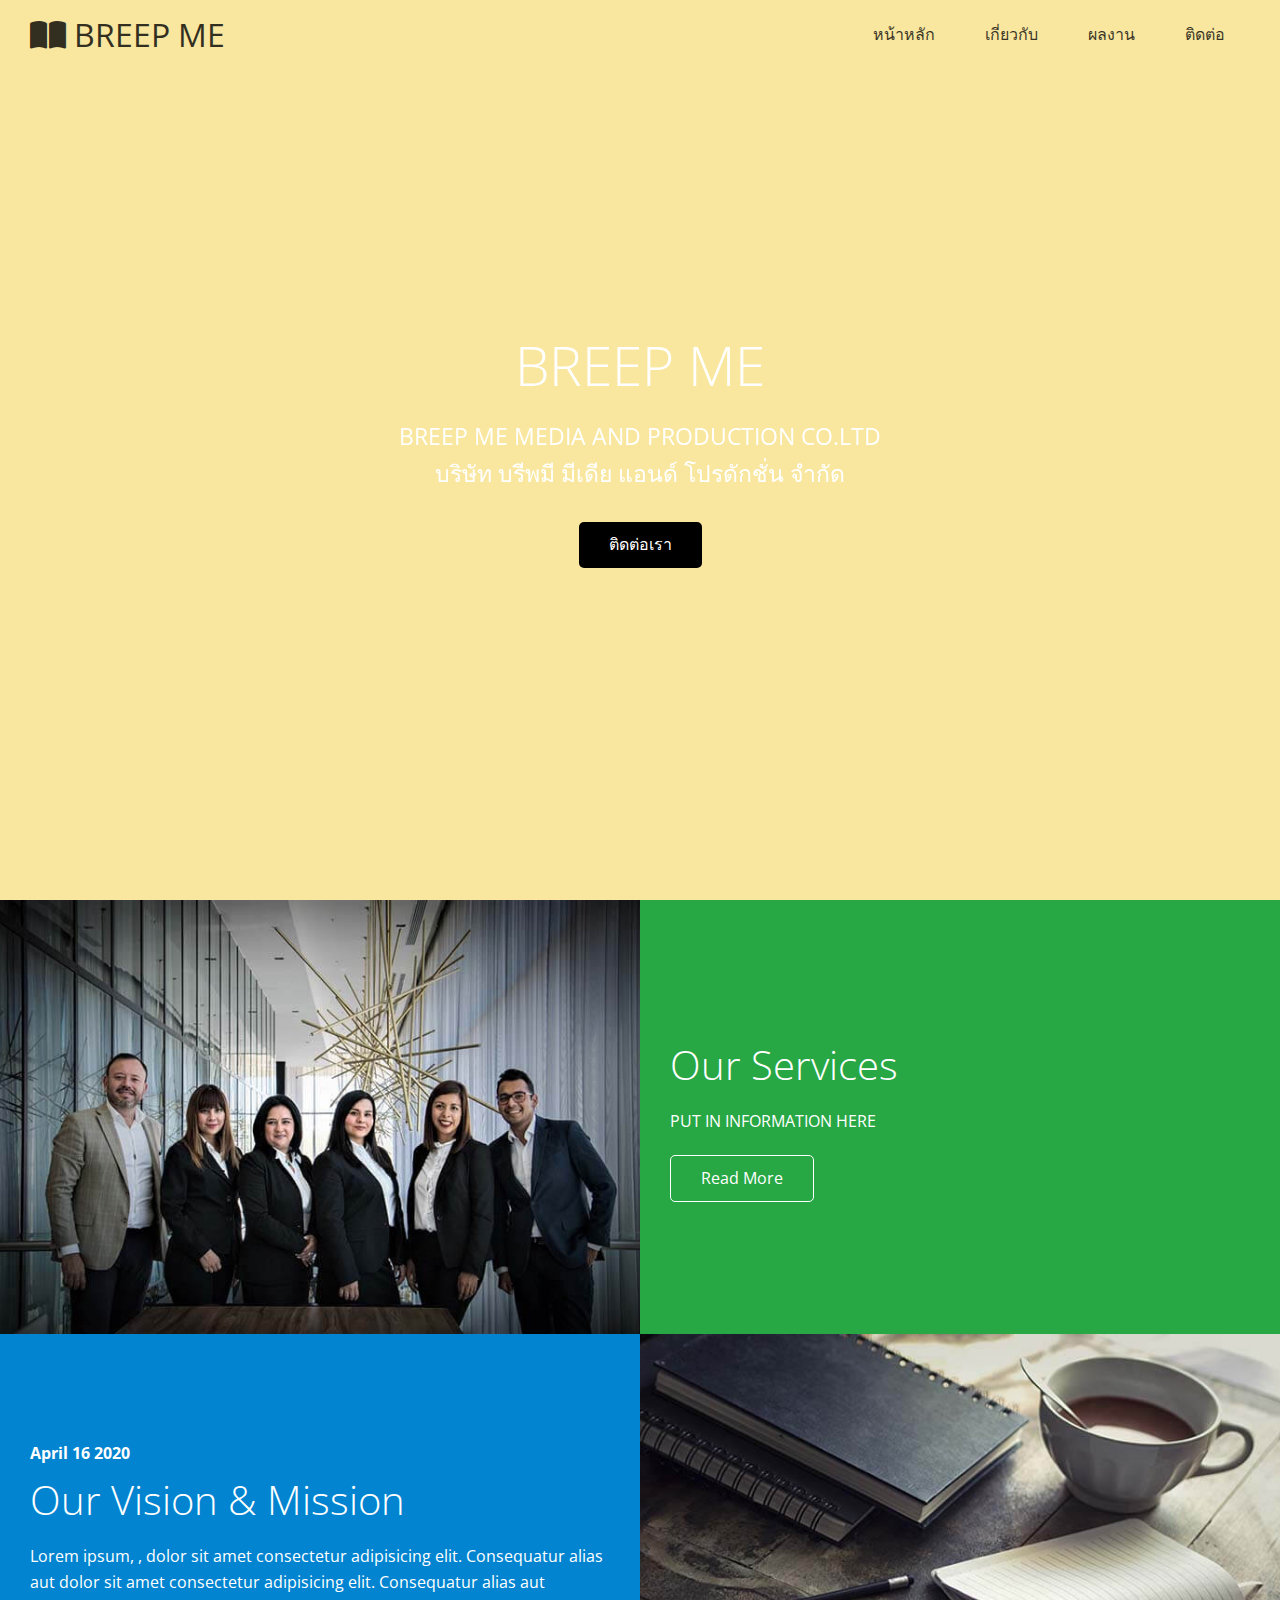
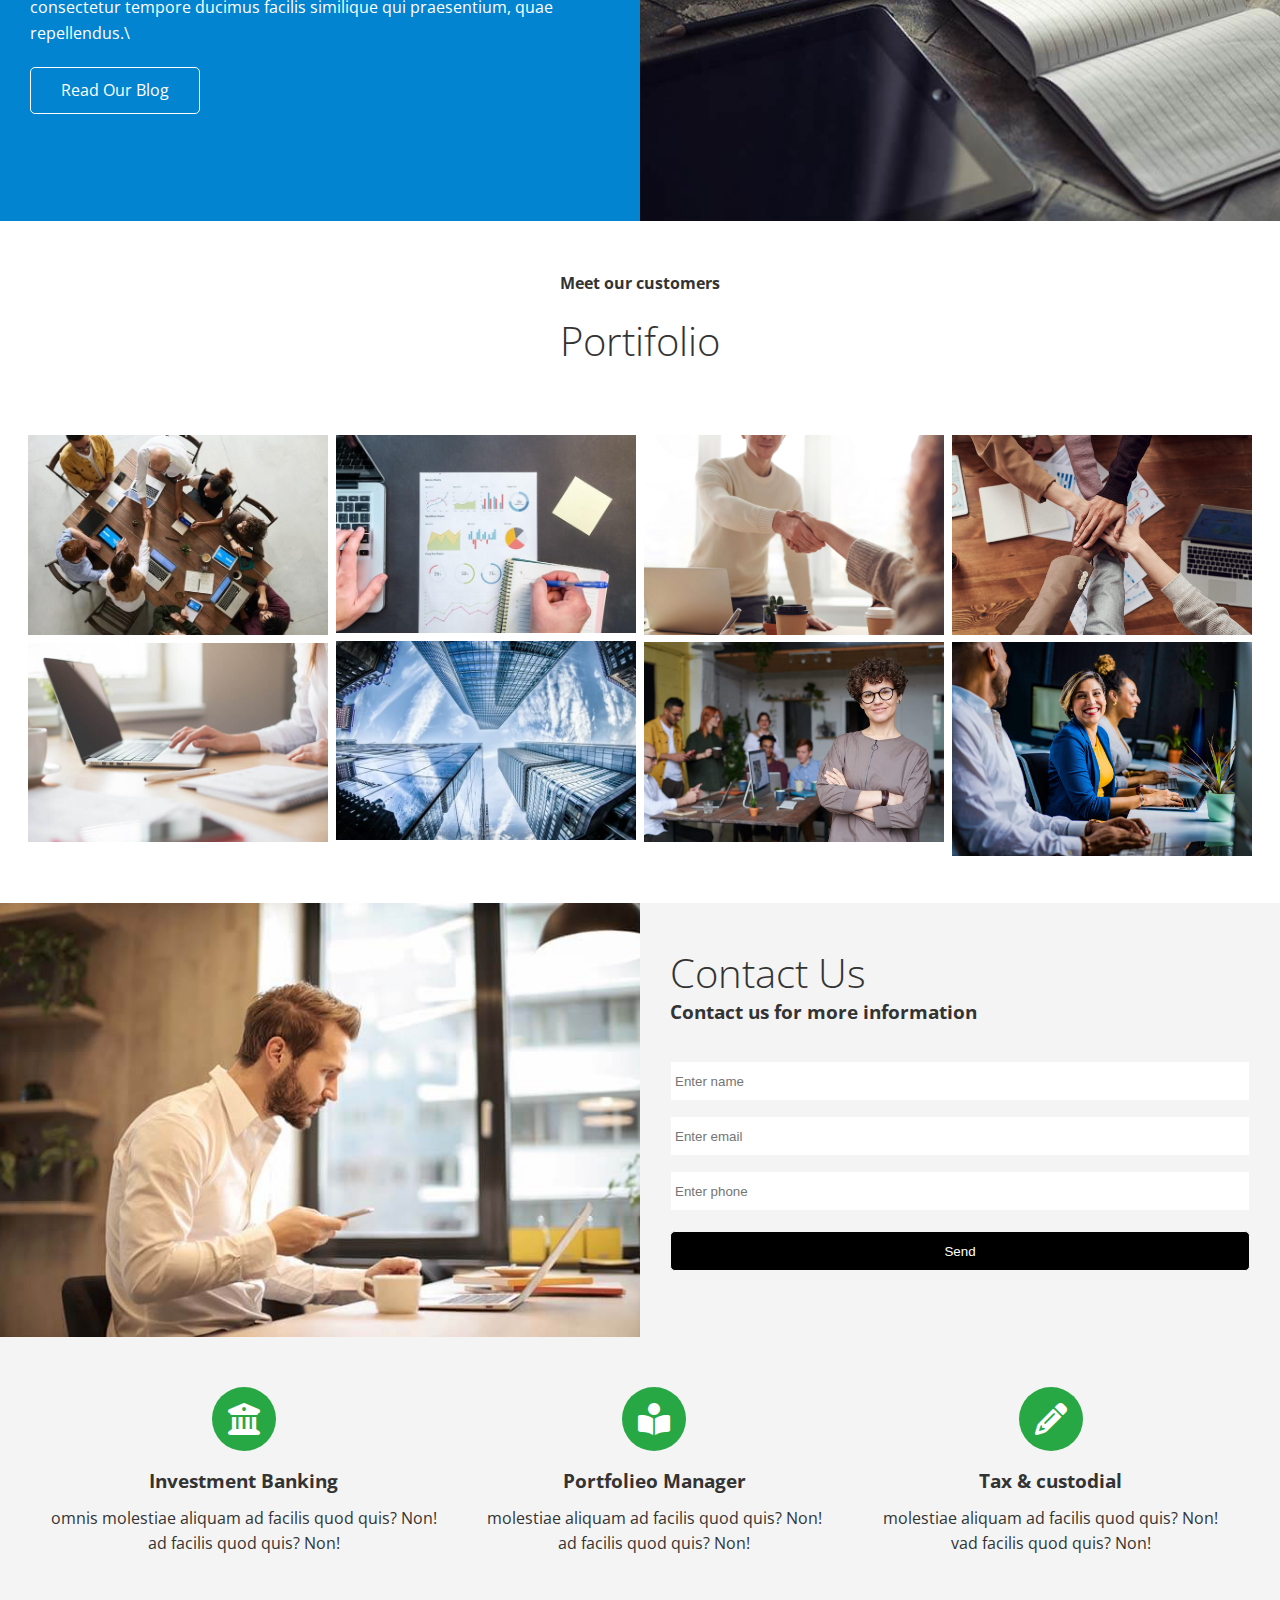
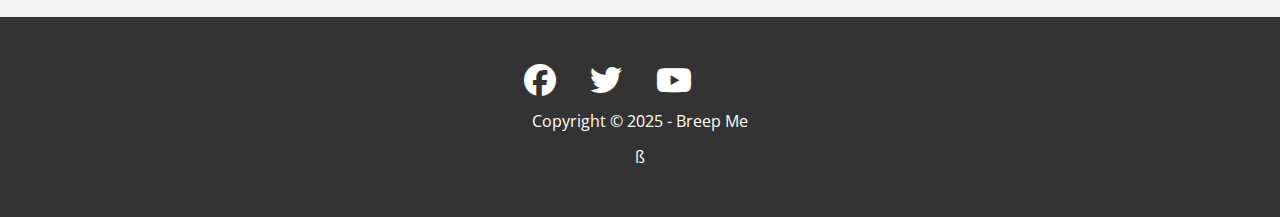
<file: toon/website/index.html>
<!DOCTYPE html>
<html lang="en">
  <head>
    <meta charset="UTF-8" />
    <meta http-equiv="X-UA-Compatible" content="IE=edge" />
    <meta name="viewport" content="width=device-width, initial-scale=1.0" />
    <title>Properties for Sale and Rent Phuket</title>
    <link rel="shortcut icon" type="image/x-icon" href="images/favicon.png" />
    <link
      rel="stylesheet"
      href="https://cdnjs.cloudflare.com/ajax/libs/font-awesome/6.2.1/css/all.min.css"
    />
    <link rel="stylesheet" href="../css/utilities.css" />
    <link rel="stylesheet" href="../css/style.css" />
    <link rel="stylesheet" href="../css/lightbox.min.css" />
  </head>

  <body id="home">
    <header class="hero">
      <div id="navbar" class="navbar top">
        <h1 class="logo">
          <span class="text-primary"
            ><i class="fas fa-book-open"></i> BREEP  ME
          </span>
        </h1>

        <nav>
          <ul>
            <li><a href="#home">หน้าหลัก</a></li>
            <li><a href="#about">เกี่ยวกับ</a></li>
            <li><a href="#blog">ผลงาน</a></li>
            <li><a href="#contact">ติดต่อ</a></li>
          </ul>
        </nav>
      </div>

      <div class="content">
        <h1>BREEP ME</h1>
        <p>BREEP ME MEDIA AND PRODUCTION CO.LTD <br> บริษัท บรีพมี มีเดีย แอนด์ โปรดักชั่น จำกัด</p>
        <a href="#about" class="btn"
          > ติดต่อเรา
        </a>
      </div>
    </header>

    <main>
     

     

      
 <!-- About:Solution -->
 <section class="solutions flex-columns">
  <div class="row">
    <div class="column">
      <div class="column-1">
        <img src="../image_resources/home/people.jpg" alt="" />
      </div>
    </div>
    <div class="column">
      <div class="column-2 bg-primary">
        <h4></h4>
        <h2>Our Services</h2>
        <p>
         PUT IN INFORMATION HERE
        </p>

        <a href="#" class="btn btn-outline">
          <i class="fas fa-chevron"></i>Read More
        </a>
      </div>
    </div>
  </div>
</section>
      <!-- Blog -->
      <section id="blog" class="blog flex-columns flex-reverse">
        <div class="row">
          <div class="column">
            <div class="column-1">
              <img src="../image_resources/home/blog.jpg" alt="" />
            </div>
          </div>
          <div class="column">
            <div class="column-2 bg-secondary">
              <h4>April 16 2020</h4>
              <h2>Our Vision & Mission</h2>
              <p>
                Lorem ipsum, , dolor sit amet consectetur adipisicing elit.
                Consequatur alias aut dolor sit amet consectetur adipisicing
                elit. Consequatur alias aut consectetur tempore ducimus facilis
                similique qui praesentium, quae repellendus.\
              </p>

              <a href="../website/blog.html" class="btn btn-outline">
                <i class="fas fa-chevron"></i>Read Our Blog
              </a>
            </div>
          </div>
        </div>
      </section>
         

   
      <!-- Cases -->
      <section id="cases" class="cases flex-grid section-padding">
        <header class="section-header">
          <h4>Meet our customers
          </h4>
          <h2>Portifolio
          </h2>
          <p>
            
          </p>
        </header>

        <div class="row">
          <div class="column">
            <a
              href="../image_resources/cases/cases1.jpg"
              data-lightbox="cases"
              data-title="Lorem ipsum dolor sit amet consectetur adipisicing elit. Consequuntur voluptate quos voluptatem, quasi illum ullam recusandae molestias deleniti rem velit quae repudiandae officiis, soluta nihil, magnam quia voluptatum sint possimus!"
            >
              <img src="../image_resources/cases/cases1.jpg" alt="" />
            </a>

            <a
              href="../image_resources/cases/cases2.jpg"
              data-lightbox="cases"
              data-title="Lorem ipsum dolor sit amet consectetur adipisicing elit. Consequuntur voluptate quos voluptatem, quasi illum ullam recusandae molestias deleniti rem velit quae repudiandae officiis, soluta nihil, magnam quia voluptatum sint possimus!"
            >
              <img src="../image_resources/cases/cases2.jpg" alt="" />
            </a>
          </div>
          <div class="column">
            <a
              href="../image_resources/cases/cases3.jpg"
              data-lightbox="cases"
              data-title="Lorem ipsum dolor sit amet consectetur adipisicing elit. Consequuntur voluptate quos voluptatem, quasi illum ullam recusandae molestias deleniti rem velit quae repudiandae officiis, soluta nihil, magnam quia voluptatum sint possimus!"
            >
              <img src="../image_resources/cases/cases3.jpg" alt="" />
            </a>

            <a
              href="../image_resources/cases/cases4.jpg"
              data-lightbox="cases"
              data-title="Lorem ipsum dolor sit amet consectetur adipisicing elit. Consequuntur voluptate quos voluptatem, quasi illum ullam recusandae molestias deleniti rem velit quae repudiandae officiis, soluta nihil, magnam quia voluptatum sint possimus!"
            >
              <img src="../image_resources/cases/cases4.jpg" alt="" />
            </a>
          </div>
          <div class="column">
            <a
              href="../image_resources/cases/cases5.jpg"
              data-lightbox="cases"
              data-title="Lorem ipsum dolor sit amet consectetur adipisicing elit. Consequuntur voluptate quos voluptatem, quasi illum ullam recusandae molestias deleniti rem velit quae repudiandae officiis, soluta nihil, magnam quia voluptatum sint possimus!"
            >
              <img src="../image_resources/cases/cases5.jpg" alt="" />
            </a>
            <a
              href="../image_resources/cases/cases6.jpg"
              data-lightbox="cases"
              data-title="Lorem ipsum dolor sit amet consectetur adipisicing elit. Consequuntur voluptate quos voluptatem, quasi illum ullam recusandae molestias deleniti rem velit quae repudiandae officiis, soluta nihil, magnam quia voluptatum sint possimus!"
            >
              <img src="../image_resources/cases/cases6.jpg" alt="" />
            </a>
          </div>
          <div class="column">
            <a
              href="../image_resources/cases/cases7.jpg"
              data-lightbox="cases"
              data-title="Lorem ipsum dolor sit amet consectetur adipisicing elit. Consequuntur voluptate quos voluptatem, quasi illum ullam recusandae molestias deleniti rem velit quae repudiandae officiis, soluta nihil, magnam quia voluptatum sint possimus!"
            >
              <img src="../image_resources/cases/cases7.jpg" alt="" />
            </a>
            <a
              href="../image_resources/cases/cases8.jpg"
              data-lightbox="cases"
              data-title="Lorem ipsum dolor sit amet consectetur adipisicing elit. Consequuntur voluptate quos voluptatem, quasi illum ullam recusandae molestias deleniti rem velit quae repudiandae officiis, soluta nihil, magnam quia voluptatum sint possimus!"
            >
              <img src="../image_resources/cases/cases8.jpg" alt="" />
            </a>
          </div>
        </div>
      </section>
         <!-- Team -->
      <!-- Contact -->
      <section id="contact" class="contact flex-columns">
        <div class="row">
          <div class="column">
            <div class="column-1">
              <img src="../image_resources/home/contact.jpg" alt="" />
            </div>
          </div>
          <div class="column">
            <div class="column-2 bg-light">
              <h2>Contact Us</h2>
              <h3>Contact us for more information</h3>
              <form action="" class="form callback-form">
                <div class="form-control">
                  <label for="name"></label>
                  <input
                    type="text"
                    name="name"
                    id="name"
                    placeholder="Enter name"
                  />
                </div>
                <div class="form-control">
                  <label for="email"></label>
                  <input
                    type="email"
                    name="email"
                    id="email"
                    placeholder="Enter email"
                  />
                </div>
                <div class="form-control">
                  <label for="phone"></label>
                  <input
                    type="text"
                    name="phone"
                    id="phone"
                    placeholder="Enter phone"
                  />
                </div>
                <input type="submit" value="Send" id="submit" class="btn" />
              </form>
            </div>
          </div>
        </div>
      </section>
       <!-- About  Icons-->
       <section id="about" class="icons bg-light">
        <div class="flex-items">
          <div>
            <i class="fas fa-university fa-2x"></i>
            <div>
              <h3>Investment Banking</h3>
              <p>
                omnis molestiae aliquam ad facilis quod quis? Non! ad facilis
                quod quis? Non!
              </p>
            </div>
          </div>

          <div>
            <i class="fas fa-book-reader fa-2x"></i>
            <div>
              <h3>Portfolieo Manager</h3>
              <p>
                molestiae aliquam ad facilis quod quis? Non! ad facilis quod
                quis? Non!
              </p>
            </div>
          </div>

          <div>
            <i class="fas fa-pencil-alt fa-2x"></i>
            <div>
              <h3>Tax & custodial</h3>
              <p>
                molestiae aliquam ad facilis quod quis? Non! vad facilis quod
                quis? Non!
              </p>
            </div>
          </div>
        </div>
      </section>
    </main>

    <footer class="footer bg-dark">
      <div class="social">
        <a href="#"><i class="fab fa-facebook fa-2x"></i></a>
        <a href="#"><i class="fab fa-twitter fa-2x"></i></a>
        <a href="#"><i class="fab fa-youtube fa-2x"></i></a>
        <a href="#"><i class="fab fa-linkdin fa-2x"></i></a>
      </div>
      <p>Copyright &copy; 2025 - Breep Me</p>ß
    </footer>
    <script
      src="https://code.jquery.com/jquery-3.6.3.min.js"
      integrity="sha256-pvPw+upLPUjgMXY0G+8O0xUf+/Im1MZjXxxgOcBQBXU="
      crossorigin="anonymous"
    ></script>
    <script src="../js/lightbox.min.js"></script>
    <script>
      // การเพิ่มดีไซร์แถบเมนูด้านบนหรือ navbar
      const navbar = document.getElementById("navbar");
      let scrolled = false;

      window.onscroll = function () {
        if (window.pageYOffset > 100) {
          navbar.classList.remove("top");
          if (!scrolled) {
            navbar.style.transform = "translateY(-70px)";
          }
          setTimeout(function () {
            navbar.style.transform = "translateY(0)";
            scrolled = true;
          }, 200);
        } else {
          navbar.classList.add("top");
          scrolled = false;
        }
      };

      //    Smooth Scrolling
      $("#navbar a, .btn").on("click", function (e) {
        if (this.hash !== "") {
          e.preventDefault();

          const hash = this.hash;

          $("html, body").animate(
            {
              scollTop: $(hash).offset().top - 100,
            },
            800
          );
        }
      });
    </script>
  </body>
</html>
</file>
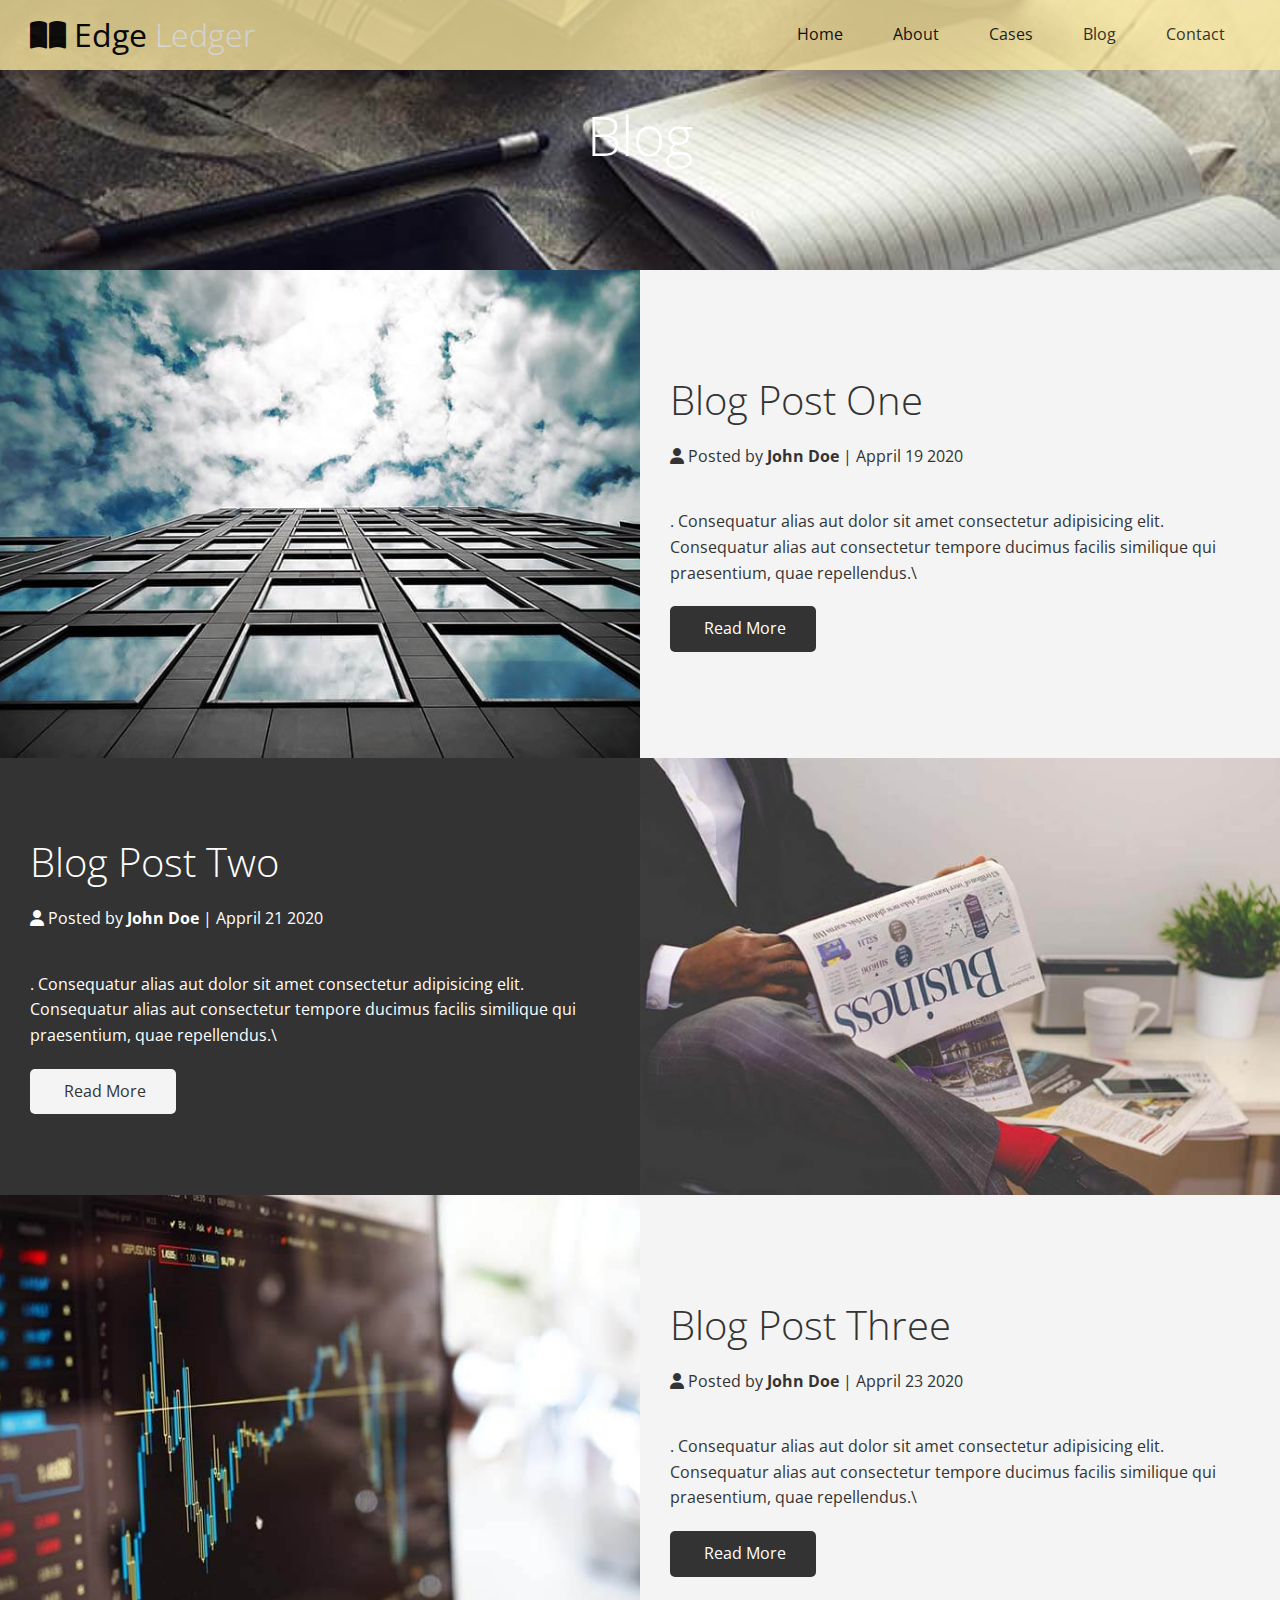
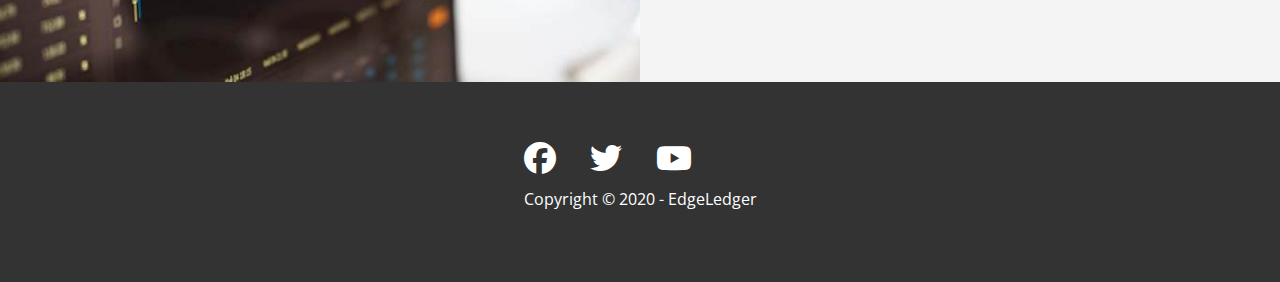
<file: toon/website/blog.html>
<!DOCTYPE html>
<html lang="en">

<head>
    <meta charset="UTF-8" />
    <meta http-equiv="X-UA-Compatible" content="IE=edge" />
    <meta name="viewport" content="width=device-width, initial-scale=1.0" />
    <link rel="stylesheet" href="https://cdnjs.cloudflare.com/ajax/libs/font-awesome/6.2.1/css/all.min.css" />
    <link rel="stylesheet" href="../css/utilities.css" />
    <link rel="stylesheet" href="../css/style.css" />
    <title>Read Our blog</title>
</head>

<body id="home">
    <header class="hero blog">
        <div id="navbar" class="navbar top">
            <h1 class="logo">
                <span class="text-primary"><i class="fas fa-book-open"></i> Edge
          </span> Ledger
            </h1>

            <nav>
                <ul>
                    <li><a href="../website/index.html">Home</a></li>
                    <li><a href="../website/index.html#about">About</a></li>
                    <li><a href="../website/index.html#cases">Cases</a></li>
                    <li><a href="../website/index.html#blog">Blog</a></li>
                    <li><a href="../website/index.html#contact">Contact</a></li>
                </ul>
            </nav>
        </div>

        <div class="content">
            <h1>Blog</h1>
        </div>
    </header>

    <main>
        <article class="flex-columns">
            <div class="row">
                <div class="column">
                    <div class="column-1">
                        <img src="../image_resources/blog/blog1.jpg" alt="" />
                    </div>
                </div>
                <div class="column">
                    <div class="column-2 bg-light">
                        <h2>Blog Post One</h2>
                        <p class="meta">
                            <i class="fas fa-user"></i> Posted by
                            <strong>John Doe</strong> | Appril 19 2020
                        </p>

                        <p>
                            . Consequatur alias aut dolor sit amet consectetur adipisicing elit. Consequatur alias aut consectetur tempore ducimus facilis similique qui praesentium, quae repellendus.\
                        </p>

                        <a href="post.html" class="btn btn-dark">
                            <i class="fas fa-chevron"></i> Read More
                        </a>
                    </div>
                </div>
            </div>
        </article>

        <article class="flex-columns  flex-reverse">
            <div class="row">
                <div class="column">
                    <div class="column-1">
                        <img src="../image_resources/blog/blog2.jpg" alt=" " />
                    </div>
                </div>
                <div class="column">
                    <div class="column-2 bg-dark">
                        <h2>Blog Post Two</h2>
                        <p class="meta">
                            <i class="fas fa-user"></i> Posted by
                            <strong>John Doe</strong> | Appril 21 2020
                        </p>

                        <p>
                            . Consequatur alias aut dolor sit amet consectetur adipisicing elit. Consequatur alias aut consectetur tempore ducimus facilis similique qui praesentium, quae repellendus.\
                        </p>

                        <a href="post.html" class="btn btn-light">
                            <i class="fas fa-chevron"></i> Read More
                        </a>
                    </div>
                </div>
            </div>
        </article>
        <article class="flex-columns  ">
            <div class="row">
                <div class="column">
                    <div class="column-1">
                        <img src="../image_resources/blog/blog3.jpg" alt="" />
                    </div>
                </div>
                <div class="column">
                    <div class="column-2 bg-light">
                        <h2>Blog Post Three</h2>
                        <p class="meta">
                            <i class="fas fa-user"></i> Posted by
                            <strong>John Doe</strong> | Appril 23 2020
                        </p>

                        <p>
                            . Consequatur alias aut dolor sit amet consectetur adipisicing elit. Consequatur alias aut consectetur tempore ducimus facilis similique qui praesentium, quae repellendus.\
                        </p>

                        <a href="post.html" class="btn btn-dark">
                            <i class="fas fa-chevron"></i> Read More
                        </a>
                    </div>
                </div>
            </div>
        </article>

    </main>

    <footer class="footer bg-dark">
        <div class="social">
            <a href="# "><i class="fab fa-facebook fa-2x"></i></a>
            <a href="# "><i class="fab fa-twitter fa-2x"></i></a>
            <a href="# "><i class="fab fa-youtube fa-2x"></i></a>
            <a href="# "><i class="fab fa-linkdin fa-2x"></i></a>
        </div>
        <p>Copyright &copy; 2020 - EdgeLedger</p>
    </footer>
    <script>
        const navbar = document.getElementById('navbar');
        let scrolled = false;

        window.onscroll = function() {
            if (window.pageYOffset > 100) {
                navbar.classList.remove('top');
                if (!scrolled) {
                    navbar.style.transform = 'translateY(-70px)';
                }
                setTimeout(function() {
                    navbar.style.transform = 'translateY(0)';
                    scrolled = false;
                }, 200)
            } else {
                navbar.classList.add('top');
                scrolled = false;
            }
        };
    </script>
</body>

</html>
</file>
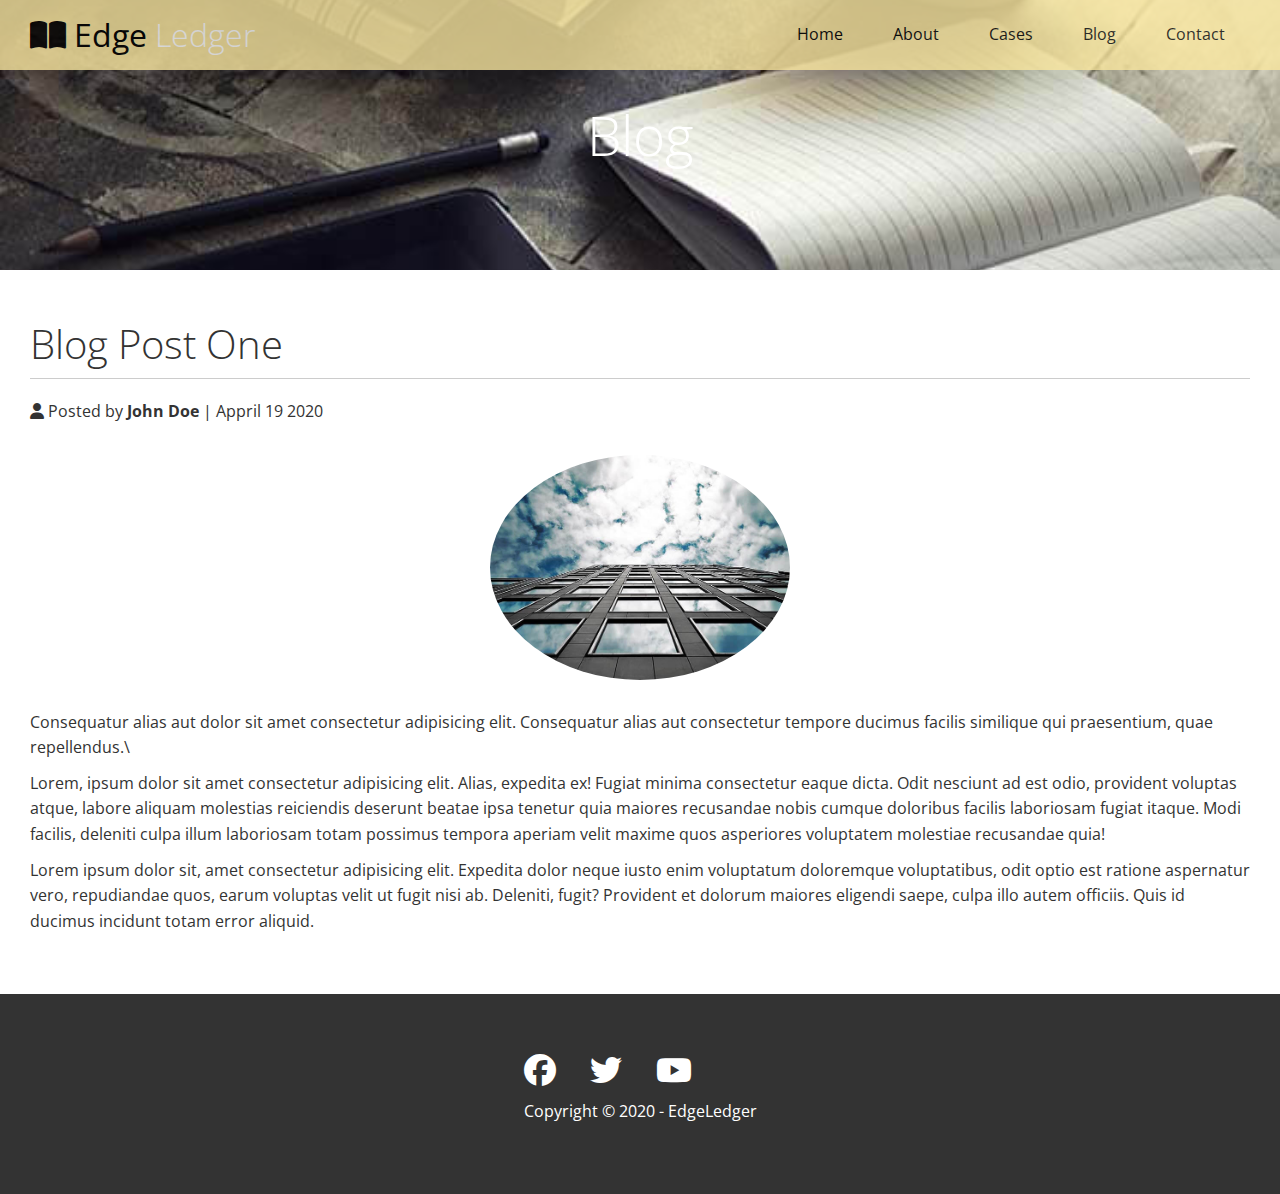
<file: toon/website/post.html>
<!DOCTYPE html>
<html lang="en">

<head>
    <meta charset="UTF-8" />
    <meta http-equiv="X-UA-Compatible" content="IE=edge" />
    <meta name="viewport" content="width=device-width, initial-scale=1.0" />
    <link rel="stylesheet" href="https://cdnjs.cloudflare.com/ajax/libs/font-awesome/6.2.1/css/all.min.css" />
    <link rel="stylesheet" href="../css/utilities.css" />
    <link rel="stylesheet" href="../css/style.css" />
    <title>Post One</title>
</head>

<body id="home">
    <header class="hero blog">
        <div id="navbar" class="navbar">
            <h1 class="logo">
                <span class="text-primary"><i class="fas fa-book-open"></i> Edge
          </span> Ledger
            </h1>

            <nav>
                <ul>
                    <li><a href="../website/index.html">Home</a></li>
                    <li><a href="../website/index.html#about">About</a></li>
                    <li><a href="../website/index.html#cases">Cases</a></li>
                    <li><a href="../website/index.html#blog">Blog</a></li>
                    <li><a href="../website/index.html#contact">Contact</a></li>
                </ul>
            </nav>
        </div>

        <div class="content">
            <h1>Blog</h1>
        </div>
    </header>

    <main>
        <section class="post">
            <h2>Blog Post One</h2>
            <p class="meta">
                <i class="fas fa-user"></i> Posted by
                <strong>John Doe</strong> | Appril 19 2020
            </p>
            <img src="../image_resources/blog/blog1.jpg" alt="">
            <p>
                Consequatur alias aut dolor sit amet consectetur adipisicing elit. Consequatur alias aut consectetur tempore ducimus facilis similique qui praesentium, quae repellendus.\
            </p>
            <p>
                Lorem, ipsum dolor sit amet consectetur adipisicing elit. Alias, expedita ex! Fugiat minima consectetur eaque dicta. Odit nesciunt ad est odio, provident voluptas atque, labore aliquam molestias reiciendis deserunt beatae ipsa tenetur quia maiores recusandae
                nobis cumque doloribus facilis laboriosam fugiat itaque. Modi facilis, deleniti culpa illum laboriosam totam possimus tempora aperiam velit maxime quos asperiores voluptatem molestiae recusandae quia!
            </p>
            <P>
                Lorem ipsum dolor sit, amet consectetur adipisicing elit. Expedita dolor neque iusto enim voluptatum doloremque voluptatibus, odit optio est ratione aspernatur vero, repudiandae quos, earum voluptas velit ut fugit nisi ab. Deleniti, fugit? Provident et
                dolorum maiores eligendi saepe, culpa illo autem officiis. Quis id ducimus incidunt totam error aliquid.
            </P>
        </section>

    </main>

    <footer class="footer bg-dark">
        <div class="social">
            <a href="# "><i class="fab fa-facebook fa-2x"></i></a>
            <a href="# "><i class="fab fa-twitter fa-2x"></i></a>
            <a href="# "><i class="fab fa-youtube fa-2x"></i></a>
            <a href="# "><i class="fab fa-linkdin fa-2x"></i></a>
        </div>
        <p>Copyright &copy; 2020 - EdgeLedger</p>
    </footer>
    <script>
        const navbar = document.getElementById('navbar');
        let scrolled = false;

        window.onscroll = function() {
            if (window.pageYOffset > 100) {
                navbar.classList.remove('top');
                if (!scrolled) {
                    navbar.style.transform = 'translateY(-70px)';
                }
                setTimeout(function() {
                    navbar.style.transform = 'translateY(0)';
                    scrolled = false;
                }, 200)
            } else {
                navbar.classList.add('top');
                scrolled = false;
            }
        };
    </script>
</body>

</html>
</file>
<file: toon/css/utilities.css>
/* Text colors */

.text-primary {
  color: #000000;
  font-weight: bolder;

}

.text-secondary {
  color: #0284d0;
}

/* Button */

.btn {
  cursor: pointer;
  display: inline-block;
  padding: 10px 30px;
  color: #fff;
  background-color: #000000;
  border: none;
  border-radius: 5px;
}

.btn:hover {
  opacity: 0.9;
}

.btn-primary,
.bg-primary {
  background: #28a745;
  color: #fff;
}

.btn-secondary,
.bg-secondary {
  background: #0284d0;
  color: #fff;
}

.btn-dark,
.bg-dark {
  background: #333;
  color: #fff;
}

.btn-light,
.bg-light {
  background: #f4f4f4;
  color: #333;
}

.btn-outline {
  background: transparent;
  border: 1px solid #fff;
}

/* flex item */

.flex-items {
  display: flex;
  text-align: center;
  justify-content: center;
  text-align: center;
  height: 100%;
}

.flex-items > div {
  padding: 20px;
}

/* flex columns */

.flex-columns.flex-reverse .row {
  flex-direction: row-reverse;
}

/* การทำให้สลับกัน */

.flex-columns .row {
  display: flex;
  flex-direction: row;
  flex-wrap: wrap;
  width: 100%;
}

.flex-columns .column {
  display: flex;
  flex-direction: column;
  flex-basis: 100%;
  flex: 1;
}

.flex-columns .column .column-1,
.flex-columns .column .column-2 {
  height: 100%;
}

/* การทำให้รูปกับกล่องข้อความยืดหยุ่น */

.flex-columns img {
  /* การตั้งค่ากล่องข้อความให้คลุมทั้งหมด */
  width: 100%;
  height: 100%;
  object-fit: cover;
}

.flex-columns .column-2 {
  display: flex;
  flex-direction: column;
  align-items: flex-start;
  justify-content: center;
  padding: 30px;
}

.flex-columns h2 {
  font-size: 40px;
  font-weight: 100;
}

.flex-columns h4 {
  margin-bottom: 10px;
}

.flex-columns p {
  margin: 20px 0;
}

/* Section header */

.section-header {
  padding: 30px;
  display: flex;
  flex-direction: column;
  align-items: center;
  justify-content: center;
  text-align: center;
}

.section-header h2 {
  font-size: 40px;
  margin: 20px 0;
}

.section-padding {
  padding: 20px 20px 40px;
}

/* Flex grid */

/* flex ยืดหยุ่น */

.flex-grid .row {
  display: flex;
  flex-wrap: wrap;
  padding: 0 4px;
}

.flex-grid .column {
  flex: 25%;
  max-width: 25%;
  padding: 0 4px;
}
</file>
<file: toon/css/style.css>
@import url('https://fonts.googleapis.com/css2?family=Open+Sans:wght@300;400&display=swap');
    * {
        box-sizing: border-box;
        padding: 0;
        margin: 0;
    }
    
    body {
        font-family: 'Open Sans', sans-serif;
        background: #fff;
        color: #333;
        line-height: 1.6;
    }
    
    ul {
        list-style: none;
    }
    
    a {
        color: #333;
        text-decoration: none;
    }
    
    h1,
    h2 {
        font-weight: 300;
        line-height: 1.2;
    }
    
    p {
        margin: 10px 0;
    }
    
    img {
        width: 100%;
    }
    /* Navbar */
    
    .navbar {
        display: flex;
        align-items: center;
        justify-content: space-between;
        background-color: #f9e79f;
        color: #fff;
        opacity: 0.8;
        /* โปร่งแสง */
        width: 100%;
        height: 70px;
        position: fixed;
        top: 0px;
        /* เพื่อให้อยู่ด้านบนตลอด */
        padding: 0 30px;
        transition: 0.5s;
    }
    
    .navbar .top {
        background: transparent;
    }
    
    .navbar a {
        color: #070707;
        padding: 10px 20px;
        margin: 0 5px;
    }
    
    .navbar::hover {
        border-bottom: #28a745 2px solid;
    }
    
    .navbar ul {
        display: flex;
    }
    
    .navbar .logo {
        /* font-weight: 400; */
    }
    /* Header */
    
    .hero {
        /* background: url(/image_resources/home/a_1709046776.jpg) no-repeat center center/cover; */
        background-color: #f9e79f ;
        height: 100vh;
        position: relative;
        color: #fff;
    }
    
    .hero .content {
        display: flex;
        flex-direction: column;
        align-items: center;
        justify-content: center;
        text-align: center;
        height: 100%;
        padding: 0 20px;
    }
    
    .hero .content h1 {
        font-size: 55px;
    }
    
    .hero .content p {
        font-size: 23px;
        max-width: 600px;
        margin: 20px 0 30px;
    }
    
    .hero::before {
        content: '';
        position: absolute;
        top: 0;
        left: 0;
        width: 100%;
        height: 100%;
        /* background: rgba(0, 0, 0, 0.6); */
        /* การใส่พื้นหลังทั้งหมดที่เป็นสีโปร่งแสง overlay*/
    }
    
    .hero * {
        z-index: 10;
        /* เมื่อค่า Z สูงจะทำให้ข้อความอยู่ใกล้หน้าจอยิ่งขึ้น */
    }
    
    .hero.blog {
        background: url(../image_resources/home/blog.jpg) no-repeat center center/cover;
        height: 30vh;
    }
    /* icon */
    
    .icons {
        padding: 30px;
    }
    
    .icon h3 {
        font-weight: bold;
        margin-bottom: 15px;
    }
    
    .icons i {
        background-color: #28a745;
        color: #fff;
        padding: 1rem;
        border-radius: 50%;
        margin-bottom: 15px;
    }
    
    .cases img:hover {
        opacity: 0.7;
    }
    
    .team img {
        border-radius: 50%;
        /* การทำให้รูปขอบมน เป็นวงรี */
    }
    /* Callback form */
    
    .callback-form {
        width: 100%;
        padding: 20px 0;
    }
    
    .callback-form label {
        display: block;
        margin-bottom: 15px;
    }
    
    .callback-form .form-contact {
        margin-bottom: 15px;
    }
    
    .callback-form input {
        width: 100%;
        padding: 4px;
        height: 40px;
        border: #f5f5f5 1px solid;
    }
    /* การที่เราต้องการให้สีของกล่องกรอกข้อมูลเปลี่ยน */
    
    .callback-form input:focus {
        outline-color: #28a745;
    }
    
    .callback-form .btn {
        padding: 12px 0;
        margin-top: 20px;
    }
    /* Post */
    
    .post {
        padding: 50px 30px;
    }
    
    .post h2 {
        font-size: 40px;
        margin-bottom: 20px;
        padding-bottom: 10px;
        border-bottom: #ccc solid 1px;
    }
    
    .post .meta {
        margin-bottom: 30px;
    }
    
    .post img {
        width: 300px;
        border-radius: 50%;
        display: block;
        margin: 0 auto 30px;
    }
    /* Footer */
    
    .footer {
        display: flex;
        flex-direction: column;
        align-items: center;
        justify-content: center;
        text-align: center;
        height: 200px;
    }
    
    .footer a {
        color: #fff;
    }
    
    .footer a:hover {
        color: #28a745;
    }
    
    .footer .social>* {
        margin-right: 30px;
    }
    /* Mobile */
    
    @media(max-width: 768px) {
        .navbar {
            flex-direction: column;
            height: 120px;
            padding: 20px;
        }
        .navbar a {
            padding: 10px 10px;
            margin: 0 3px;
        }
        .flex-items {
            flex-direction: column;
        }
        .flex-columns .column,
        .flex-grid .column {
            flex: 100%;
            max-width: 100%;
        }
        .team img {
            width: 70%;
        }
    }
</file>
